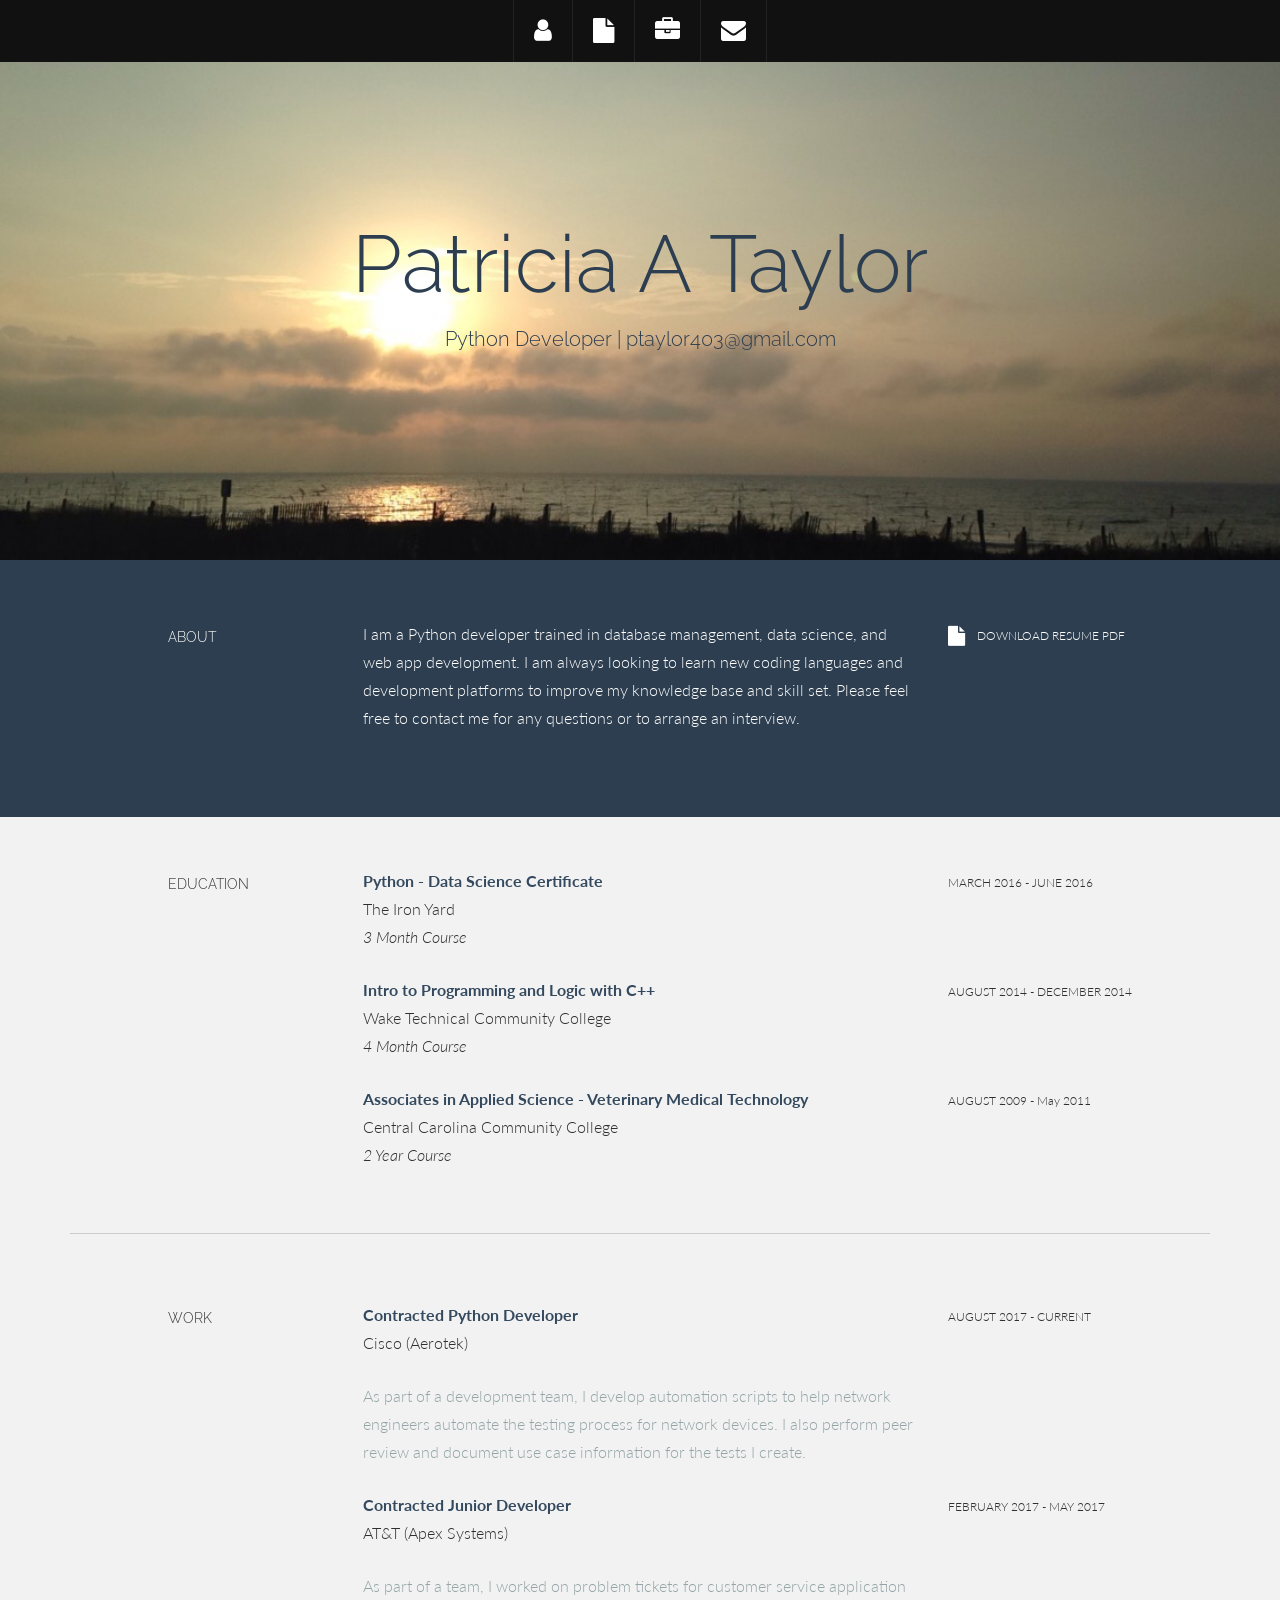
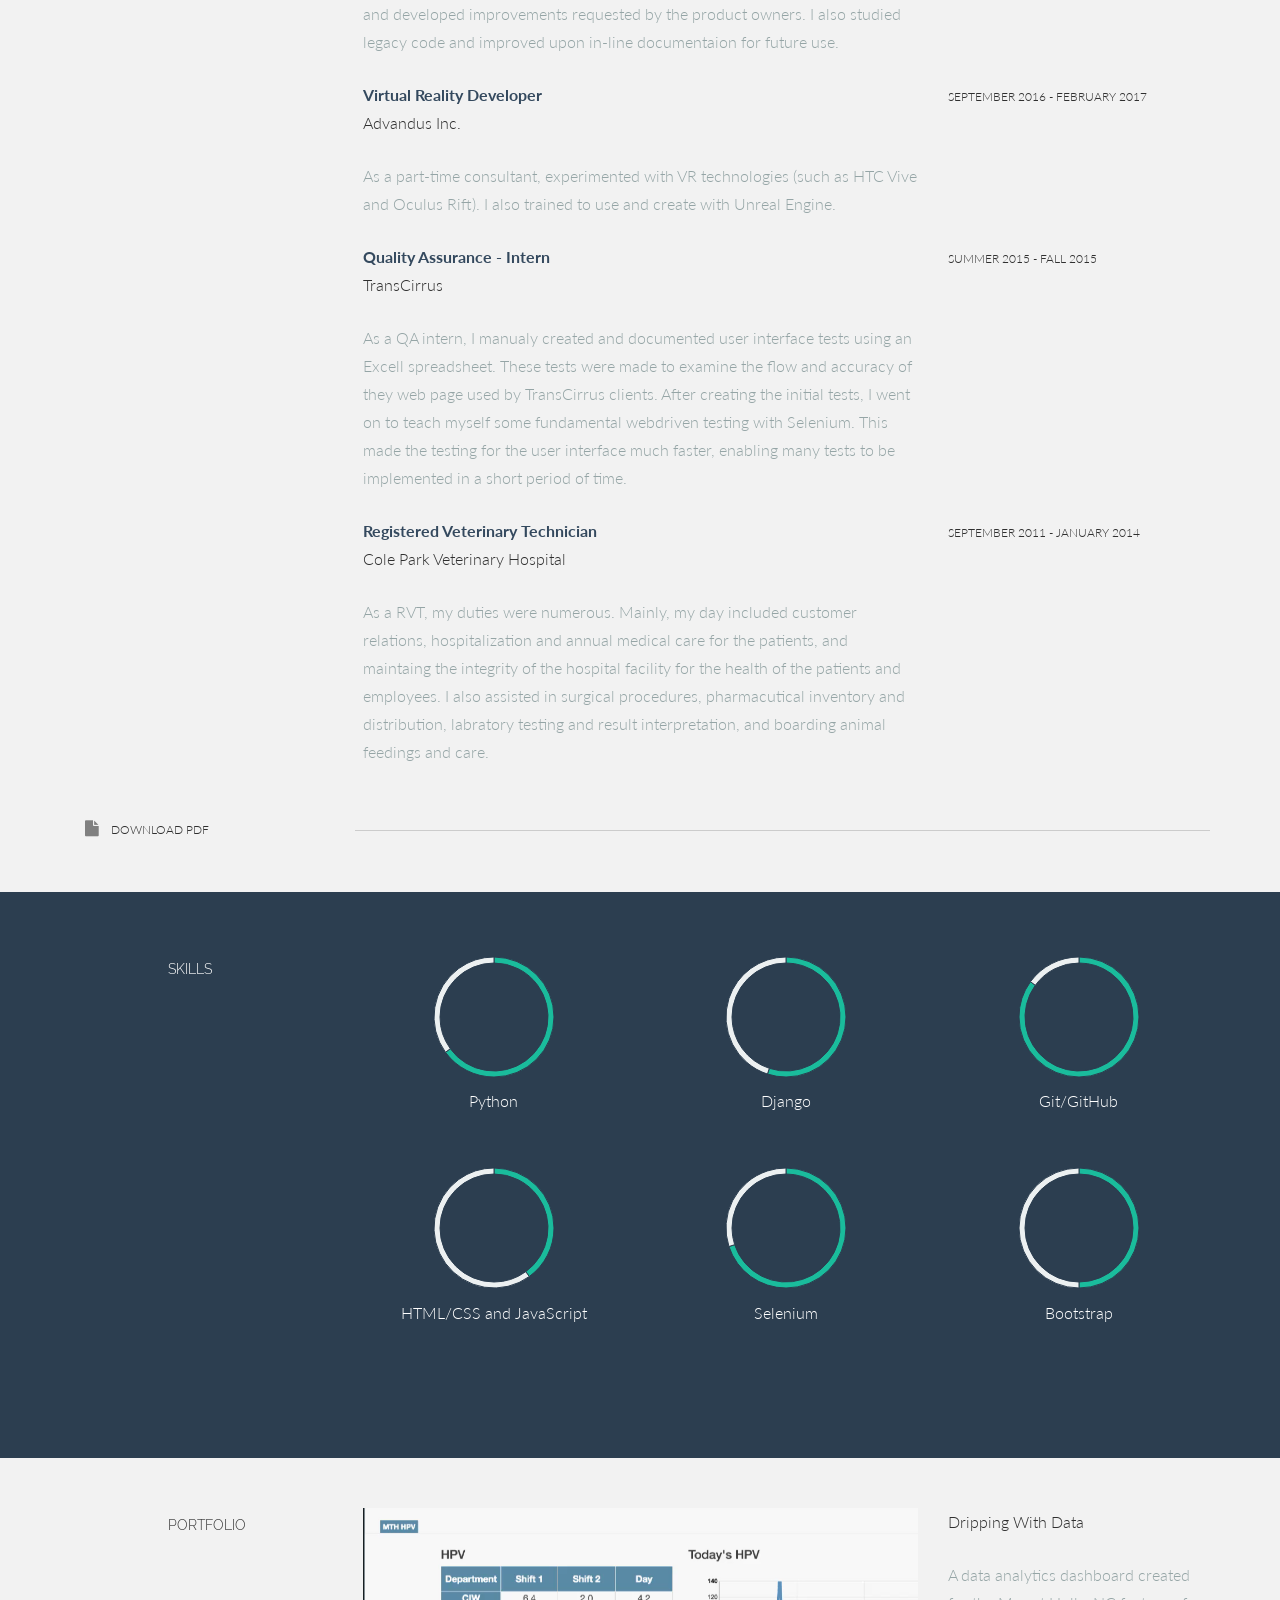
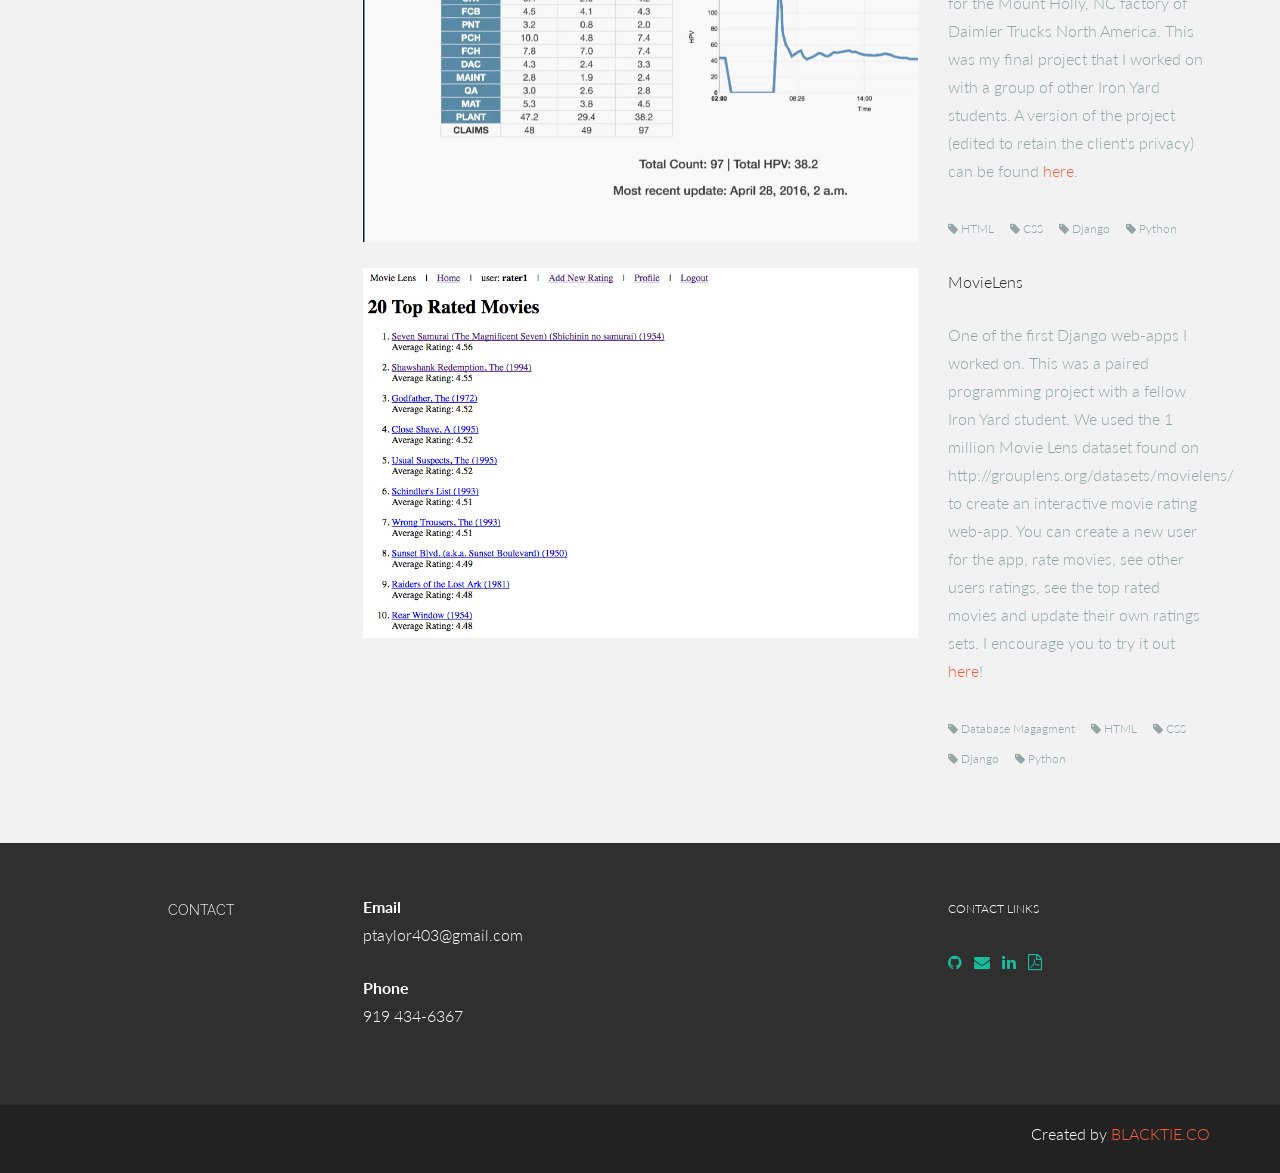
<file: index.html>
<!DOCTYPE html>
<html lang="en">
  <head>
    <meta charset="utf-8">
    <meta name="viewport" content="width=device-width, initial-scale=1.0">
    <meta name="description" content="">
    <meta name="author" content="">
    <!-- <link rel="shortcut icon" href="assets/ico/favicon.png"> -->

    <title>Patricia A Taylor</title>

    <!-- Bootstrap core CSS -->
    <link href="assets/css/bootstrap.css" rel="stylesheet">

    <!-- Custom styles for this template -->
    <link href="assets/css/main.css" rel="stylesheet">

	  <link rel="stylesheet" href="assets/css/font-awesome.min.css">
    <link rel="stylesheet" href="https://maxcdn.bootstrapcdn.com/font-awesome/4.6.1/css/font-awesome.min.css">
    <link href='http://fonts.googleapis.com/css?family=Lato:300,400,700,300italic,400italic' rel='stylesheet' type='text/css'>
    <link href='http://fonts.googleapis.com/css?family=Raleway:400,300,700' rel='stylesheet' type='text/css'>

    <script src="assets/js/jquery.min.js"></script>
    <script type="text/javascript" src="assets/js/smoothscroll.js"></script>
    <script src="assets/js/Chart.js"></script>

    <!-- HTML5 shim and Respond.js IE8 support of HTML5 elements and media queries -->
    <!--[if lt IE 9]>
      <script src="assets/js/html5shiv.js"></script>
      <script src="assets/js/respond.min.js"></script>
    <![endif]-->
  </head>

  <body data-spy="scroll" data-offset="0" data-target="#nav">

	<div id="section-topbar">
		<div id="topbar-inner">
			<div class="container">
				<div class="row">
					<div class="dropdown">
						<ul id="nav" class="nav">
							<li class="menu-item"><a class="smoothScroll" href="#about" title="About"><i class="icon-user"></i></a></li>
							<li class="menu-item"><a class="smoothScroll" href="#resume" title="Resume"><i class="icon-file"></i></a></li>
							<li class="menu-item"><a class="smoothScroll" href="#work" title="Works"><i class="icon-briefcase"></i></a></li>
							<li class="menu-item"><a class="smoothScroll" href="#contact" title="Contact"><i class="icon-envelope"></i></a></li>
						</ul><!--/ uL#nav -->
					</div><!-- /.dropdown -->

					<div class="clear"></div>
				</div><!--/.row -->
			</div><!--/.container -->

			<div class="clear"></div>
		</div><!--/ #topbar-inner -->
	</div><!--/ #section-topbar -->

	<div id="headerwrap">
		<div class="container">
			<div class="row centered">
				<div class="col-lg-12">
					<h1>Patricia A Taylor</h1>
					<h3>Python Developer | ptaylor403@gmail.com</h3>
				</div><!--/.col-lg-12 -->
			</div><!--/.row -->
		</div><!--/.container -->
	</div><!--/.#headerwrap -->


	<section id="about" name="about"></section>
	<div id="intro">
		<div class="container">
			<div class="row">

				<div class="col-lg-2 col-lg-offset-1">
					<h5>ABOUT</h5>
				</div>
				<div class="col-lg-6">
					<p>I am a Python developer trained in database management, data science, and web app development. I am always looking to learn new coding languages and development platforms to improve my knowledge base and skill set. Please feel free to contact me for any questions or to arrange an interview.</p>
				</div>
				<div class="col-lg-3">
					<p><a href="Resume.pdf"><i class="icon-file"></i></a> <sm>DOWNLOAD RESUME PDF</sm></p>
				</div>

			</div><!--/.row -->
		</div><!--/.container -->
	</div><!--/ #intro -->


	<section id="resume" name="resume"></section>
	<!--EDUCATION DESCRIPTION -->
	<div class="container desc">
		<div class="row">

				<div class="col-lg-2 col-lg-offset-1">
					<h5>EDUCATION</h5>
				</div>
				<div class="col-lg-6">
					<p><t>Python - Data Science Certificate</t><br/>
						The Iron Yard <br/>
						<i>3 Month Course</i>
					</p>
				</div>
				<div class="col-lg-3">
					<p><sm>MARCH 2016 - JUNE 2016</sm></p>
				</div>

        <div class="col-lg-6 col-lg-offset-3">
          <p><t>Intro to Programming and Logic with C++</t><br/>
            Wake Technical Community College <br/>
            <i>4 Month Course</i>
          </p>
        </div>
        <div class="col-lg-3">
          <p><sm>AUGUST 2014 - DECEMBER 2014</sm></p>
        </div>

				<div class="col-lg-6 col-lg-offset-3">
					<p><t>Associates in Applied Science - Veterinary Medical Technology</t><br/>
						Central Carolina Community College <br/>
						<i>2 Year Course</i>
					</p>
				</div>
				<div class="col-lg-3">
					<p><sm>AUGUST 2009 - May 2011</sm></p>
				</div>

		</div><!--/.row -->
		<br>
		<hr>
	</div><!--/.container -->


	<!--WORK DESCRIPTION -->
	<div class="container desc">
		<div class="row">

				<div class="col-lg-2 col-lg-offset-1">
					<h5>WORK</h5>
				</div>

        <div class="col-lg-6">
        <p><t>Contracted Python Developer</t><br/>
            Cisco (Aerotek) <br/>
          </p>
          <p><more>As part of a development team, I develop automation scripts to help network engineers automate the testing process for network devices. I also perform peer review and document use case information for the tests I create.</more></p>
        </div>
        <div class="col-lg-3">
          <p><sm>AUGUST 2017 - CURRENT</sm></p>
        </div>

        <div class="col-lg-6 col-lg-offset-3">
        <p><t>Contracted Junior Developer</t><br/>
            AT&amp;T (Apex Systems) <br/>
          </p>
          <p><more>As part of a team, I worked on problem tickets for customer service application and developed improvements requested by the product owners. I also studied legacy code and improved upon in-line documentaion for future use.</more></p>
        </div>
        <div class="col-lg-3">
          <p><sm>FEBRUARY 2017 - MAY 2017</sm></p>
        </div>

        <div class="col-lg-6 col-lg-offset-3">
          <p><t>Virtual Reality Developer</t><br/>
            Advandus Inc. <br/>
          </p>
          <p><more>As a part-time consultant, experimented with VR technologies (such as HTC Vive and Oculus Rift). I also trained to use and create with Unreal Engine.</more></p>
        </div>
        <div class="col-lg-3">
          <p><sm>SEPTEMBER 2016 - FEBRUARY 2017</sm></p>
        </div>

        <div class="col-lg-6 col-lg-offset-3">
					<p><t>Quality Assurance - Intern</t><br/>
						TransCirrus <br/>
					</p>
					<p><more>As a QA intern, I manualy created and documented user interface tests using an Excell spreadsheet. These tests were made to examine the flow and accuracy of they web page used by TransCirrus clients. After creating the initial tests, I went on to teach myself some fundamental webdriven testing with Selenium. This made the testing for the user interface much faster, enabling many tests to be implemented in a short period of time.</more></p>
				</div>
				<div class="col-lg-3">
					<p><sm>SUMMER 2015 - FALL 2015</sm></p>
				</div>

				<div class="col-lg-6 col-lg-offset-3">
					<p><t>Registered Veterinary Technician</t><br/>
						Cole Park Veterinary Hospital <br/>
					</p>
					<p><more>As a RVT, my duties were numerous. Mainly, my day included customer relations, hospitalization and annual medical care for the patients, and maintaing the integrity of the hospital facility for the health of the patients and employees. I also assisted in surgical procedures, pharmacutical inventory and distribution, labratory testing and result interpretation, and boarding animal feedings and care.</more></p>
				</div>
				<div class="col-lg-3">
					<p><sm>SEPTEMBER 2011 - JANUARY 2014</sm></p>
				</div>

		</div><!--/.row -->
		<br>
    <div class="col-lg-3">
      <p><a href="Resume.pdf"><i id=pdf class="icon-file"></i></a> <sm> DOWNLOAD PDF</sm></p>
    </div>
		<hr>

	</div><!--/.container -->


	<!--AWARDS DESCRIPTION -->
	<!-- <div class="container desc">
		<div class="row">
				<div class="col-lg-2 col-lg-offset-1">
					<h5>AWARDS</h5>
				</div>
				<div class="col-lg-6">
					<p><t>Best Web Design</t><br/>
						Black Tie Site <br/>
					</p>
				</div>
				<div class="col-lg-3">
					<p><sm>NOVEMBER 2013</sm></p>
				</div>

				<div class="col-lg-6 col-lg-offset-3">
					<p><t>Designer of the Year</t><br/>
						Awwwards Site
					</p>
					<p><more>Lorem Ipsum is simply dummy text of the printing and typesetting industry. Lorem Ipsum has been the industry's standard dummy text ever since the 1500s, when an unknown printer took a galley of type and scrambled it to make a type specimen book.</more></p>
				</div>
				<div class="col-lg-3">
					<p><sm>2013</sm></p>
				</div> -->

		</div><!--/.row -->
		<br>
	</div><!--/.container -->


	<!--SKILLS DESCRIPTION -->
	<div id="skillswrap">
		<div class="container">
			<div class="row">
					<div class="col-lg-2 col-lg-offset-1">
						<h5>SKILLS</h5>
					</div>
					<div class="col-lg-3 centered">
						<canvas id="javascript" height="130" width="130"></canvas>
						<p>Python</p>
						<br>
						<script>
							var doughnutData = [
									{
										value: 65,
										color:"#1abc9c"
									},
									{
										value : 35,
										color : "#ecf0f1"
									}
								];
								var myDoughnut = new Chart(document.getElementById("javascript").getContext("2d")).Doughnut(doughnutData);
						</script>
					</div>
					<div class="col-lg-3 centered">
						<canvas id="bootstrap" height="130" width="130"></canvas>
						<p>Django</p>
						<br>
						<script>
							var doughnutData = [
									{
										value: 55,
										color:"#1abc9c"
									},
									{
										value : 45,
										color : "#ecf0f1"
									}
								];
								var myDoughnut = new Chart(document.getElementById("bootstrap").getContext("2d")).Doughnut(doughnutData);
						</script>
					</div>
					<div class="col-lg-3 centered">
						<canvas id="wordpress" height="130" width="130"></canvas>
						<p>Git/GitHub</p>
						<br>
						<script>
							var doughnutData = [
									{
										value: 85,
										color:"#1abc9c"
									},
									{
										value : 15,
										color : "#ecf0f1"
									}
								];
								var myDoughnut = new Chart(document.getElementById("wordpress").getContext("2d")).Doughnut(doughnutData);
						</script>
					</div>

					<div class="col-lg-3 col-lg-offset-3 centered">
						<canvas id="html" height="130" width="130"></canvas>
						<p>HTML/CSS and JavaScript</p>
						<br>
						<script>
							var doughnutData = [
									{
										value: 40,
										color:"#1abc9c"
									},
									{
										value : 60,
										color : "#ecf0f1"
									}
								];
								var myDoughnut = new Chart(document.getElementById("html").getContext("2d")).Doughnut(doughnutData);
						</script>
					</div>
					<div class="col-lg-3 centered">
						<canvas id="photoshop" height="130" width="130"></canvas>
						<p>Selenium</p>
						<br>
						<script>
							var doughnutData = [
									{
										value: 70,
										color:"#1abc9c"
									},
									{
										value : 30,
										color : "#ecf0f1"
									}
								];
								var myDoughnut = new Chart(document.getElementById("photoshop").getContext("2d")).Doughnut(doughnutData);
						</script>
					</div>
					<div class="col-lg-3 centered">
						<canvas id="illustrator" height="130" width="130"></canvas>
						<p>Bootstrap</p>
						<br>
						<script>
							var doughnutData = [
									{
										value: 50,
										color:"#1abc9c"
									},
									{
										value : 50,
										color : "#ecf0f1"
									}
								];
								var myDoughnut = new Chart(document.getElementById("illustrator").getContext("2d")).Doughnut(doughnutData);
						</script>
					</div>

			</div><!--/.row -->
			<br>
		</div><!--/.container -->
	</div><!--/ #skillswrap -->



	<section id="work" name="work"></section>
	<!--PORTFOLIO DESCRIPTION -->
	<div class="container desc">
		<div class="row">
				<div class="col-lg-2 col-lg-offset-1">
					<h5>PORTFOLIO</h5>
				</div>
				<div class="col-lg-6">
					<p><img class="img-responsive" src="assets/img/Dashboard.png" alt=""></p>
				</div>
				<div class="col-lg-3">
					<p>Dripping With Data</p>
				<p><more>A data analytics dashboard created for the Mount Holly, NC factory of Daimler Trucks North America. This was my final project that I worked on with a group of other Iron Yard students. A version of the project (edited to retain the client's privacy) can be found <a href="https://github.com/ptaylor403/dripping_with_data">here</a>.<br/><br/>
					<sm><i class="icon-tag"></i> HTML</sm> &nbsp;&nbsp;
          <sm><i class="icon-tag"></i> CSS</sm> &nbsp;&nbsp;
          <sm><i class="icon-tag"></i> Django</sm> &nbsp;&nbsp;
          <sm><i class="icon-tag"></i> Python</sm></more>
				</p>
				</div>

				<div class="col-lg-6 col-lg-offset-3">
					<p><img class="img-responsive" src="assets/img/MovieLens.png" alt=""></p>
				</div>
				<div class="col-lg-3">
						<p>MovieLens</p>
					<p><more>One of the first Django web-apps I worked on. This was a paired programming project with a fellow Iron Yard student. We used the 1 million Movie Lens dataset found on http://grouplens.org/datasets/movielens/ to create an interactive movie rating web-app. You can create a new user for the app, rate movies, see other users ratings, see the top rated movies and update their own ratings sets. I encourage you to try it out <a href="https://github.com/ptaylor403/django-movies-1">here</a>!<br/><br/>
            <sm><i class="icon-tag"></i> Database Magagment</sm> &nbsp;&nbsp;
            <sm><i class="icon-tag"></i> HTML</sm> &nbsp;&nbsp;
            <sm><i class="icon-tag"></i> CSS</sm> &nbsp;&nbsp;
            <sm><i class="icon-tag"></i> Django</sm> &nbsp;&nbsp;
            <sm><i class="icon-tag"></i> Python</sm></more>

					</p>
				</div>

				<!-- <div class="col-lg-6 col-lg-offset-3">
					<p><img class="img-responsive" src="assets/img/port03.jpg" alt=""></p>
				</div>
				<div class="col-lg-3">
						<p>WE GROW</p>
					<p><more>Lorem Ipsum is simply dummy text of the printing and typesetting industry. Lorem Ipsum has been the industry's standard dummy text ever since the 1500s, when an unknown printer took a galley of type and scrambled it to make a type specimen book.<br/><br/>
						<sm><i class="icon-tag"></i> web design</sm></more>
					</p>
				</div> -->

		</div><!--/.row -->
		<br>
		<br>
	</div><!--/.container -->



	<section id="contact" name="contact"></section>
	<!--FOOTER DESCRIPTION -->
	<div id="footwrap">
		<div class="container">
			<div class="row">

				<div class="col-lg-2 col-lg-offset-1">
					<h5>CONTACT</h5>
				</div>
				<div class="col-lg-6">
					<p><t>Email</t><br/>
						ptaylor403@gmail.com <br/>
					</p>
					<!-- <p><t>Adress</t><br/>
						Some Ave. 987 <br/>
						Postal 23892 <br/>
						London, England. <br/>
					</p> -->
					<p><t>Phone</t><br/>
						919 434-6367 <br/>
					</p>
				</div>
				<div class="col-lg-3">
					<p><sm>CONTACT LINKS</sm></p>
					<p>
            <a href="https://github.com/ptaylor403"><i class="fa fa-github" aria-hidden="true"></i></a>
						<a href=""><i class="fa fa-envelope" aria-hidden="true"></i></a>
						<a href="https://www.linkedin.com/in/ptaylor1989"><i class="icon-linkedin"></i></a>
            <a href="Resume.pdf"><i class="fa fa-file-pdf-o" aria-hidden="true"></i></a>

					</p>
				</div>
			</div><!--/.row -->
		</div><!--/.container -->
	</div><!--/ #footer -->

	<div id="c">
		<div class="container">
			<p>Created by <a href="http://www.blacktie.co">BLACKTIE.CO</a></p>

		</div>
	</div>


    <!-- Bootstrap core JavaScript
    ================================================== -->
    <!-- Placed at the end of the document so the pages load faster -->
    <script src="assets/js/bootstrap.js"></script>
  </body>
</html>
</file>
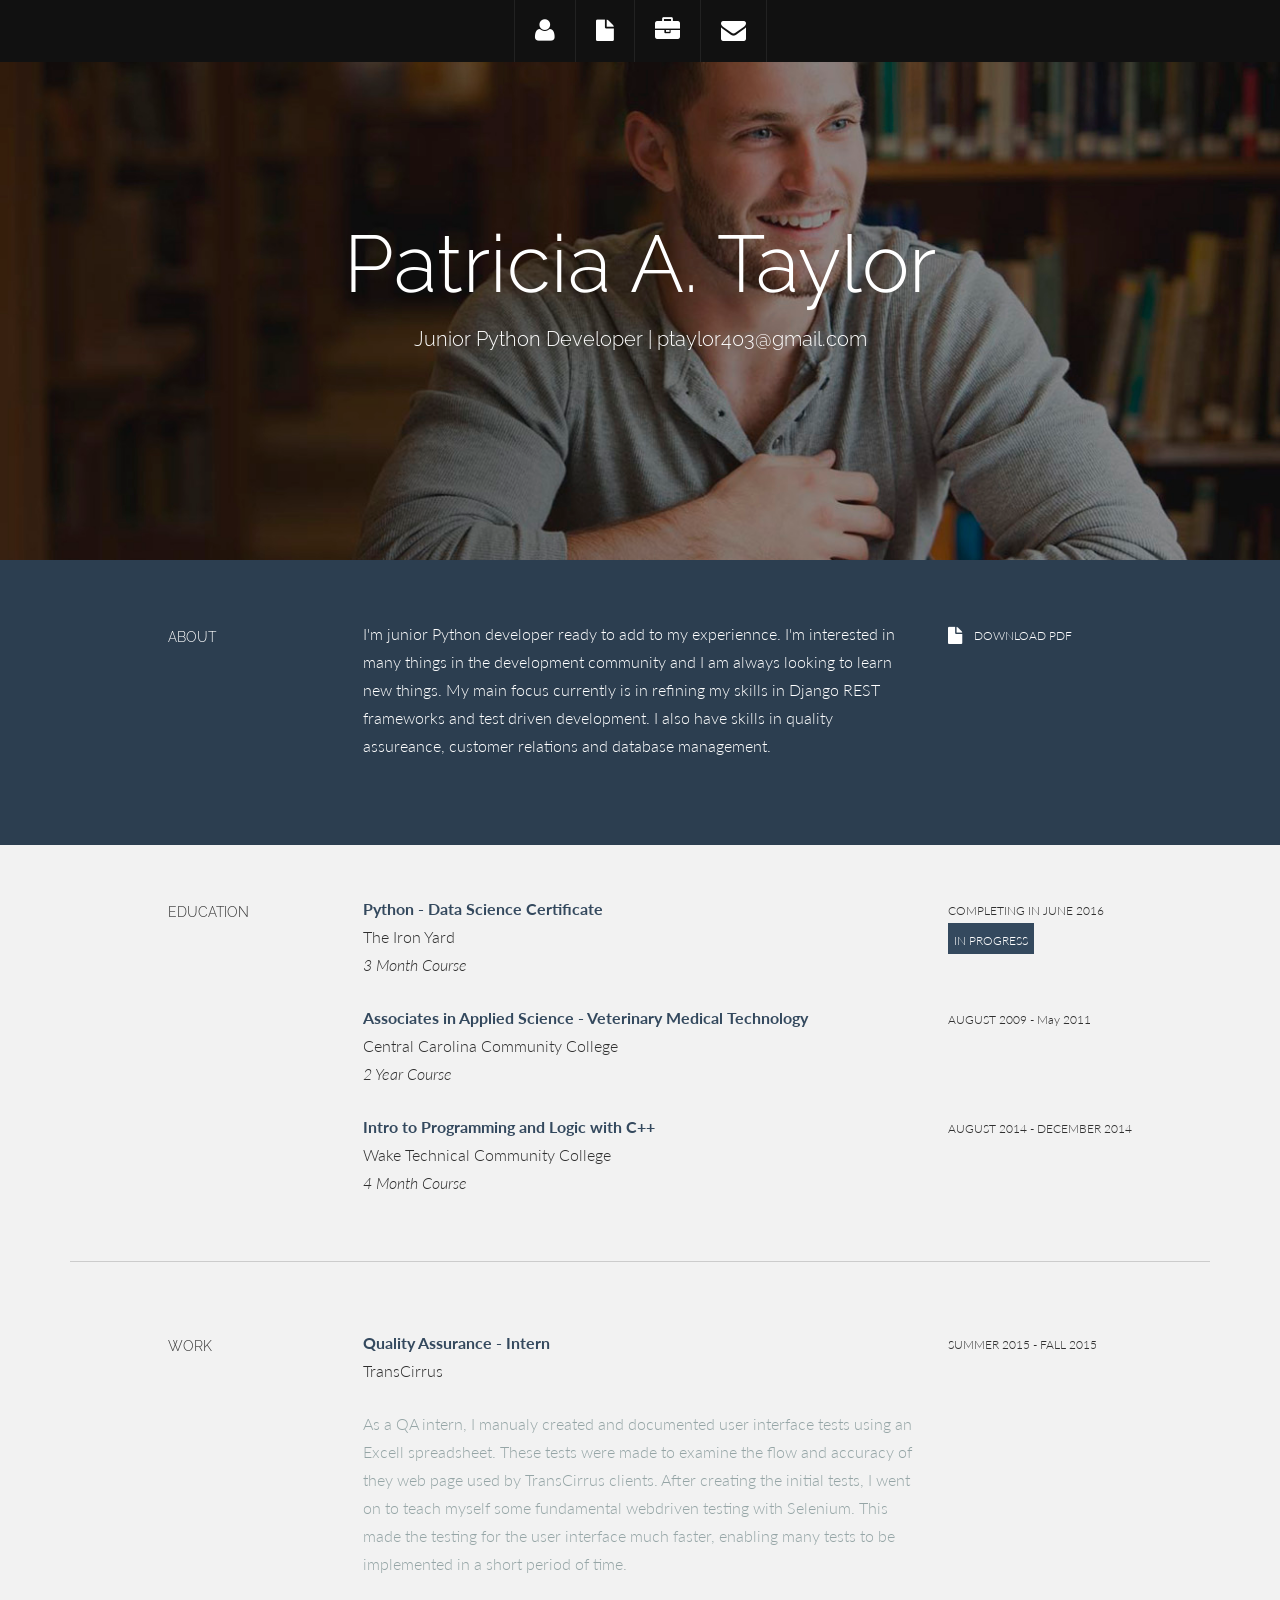
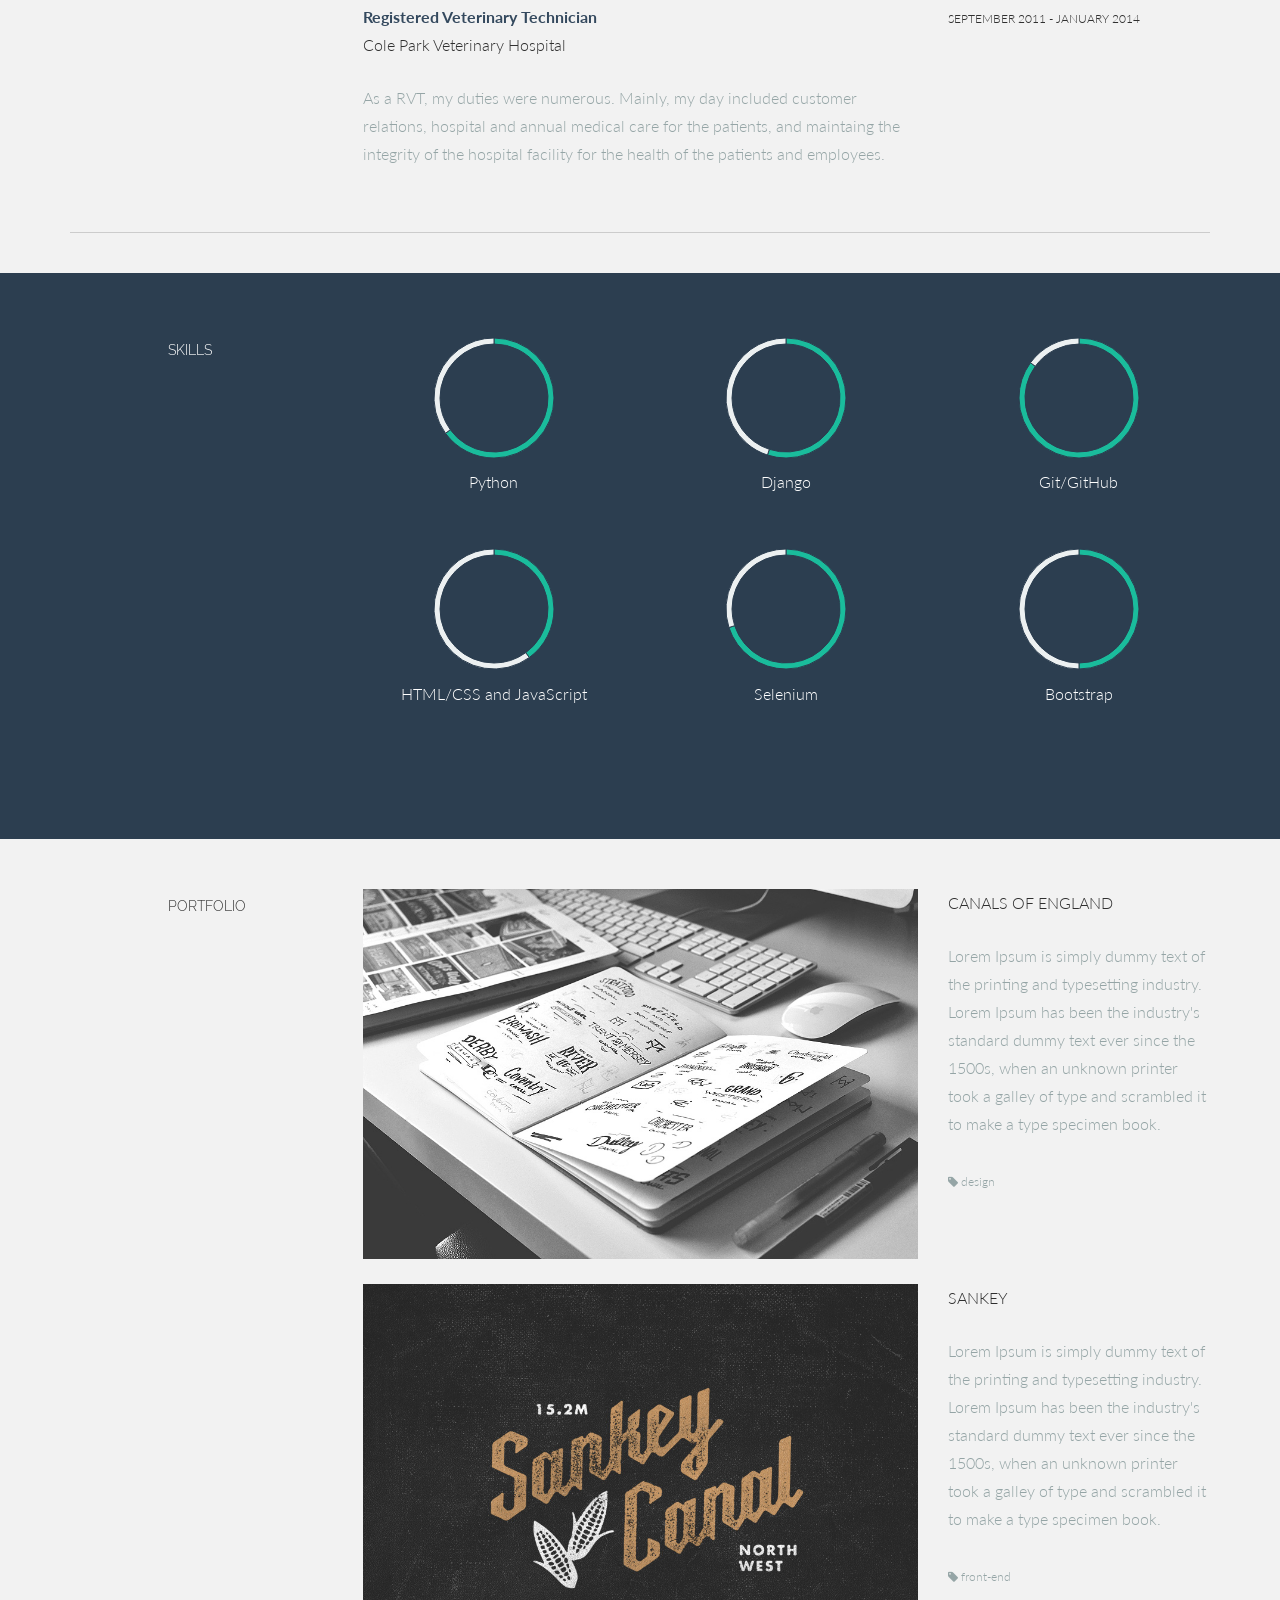
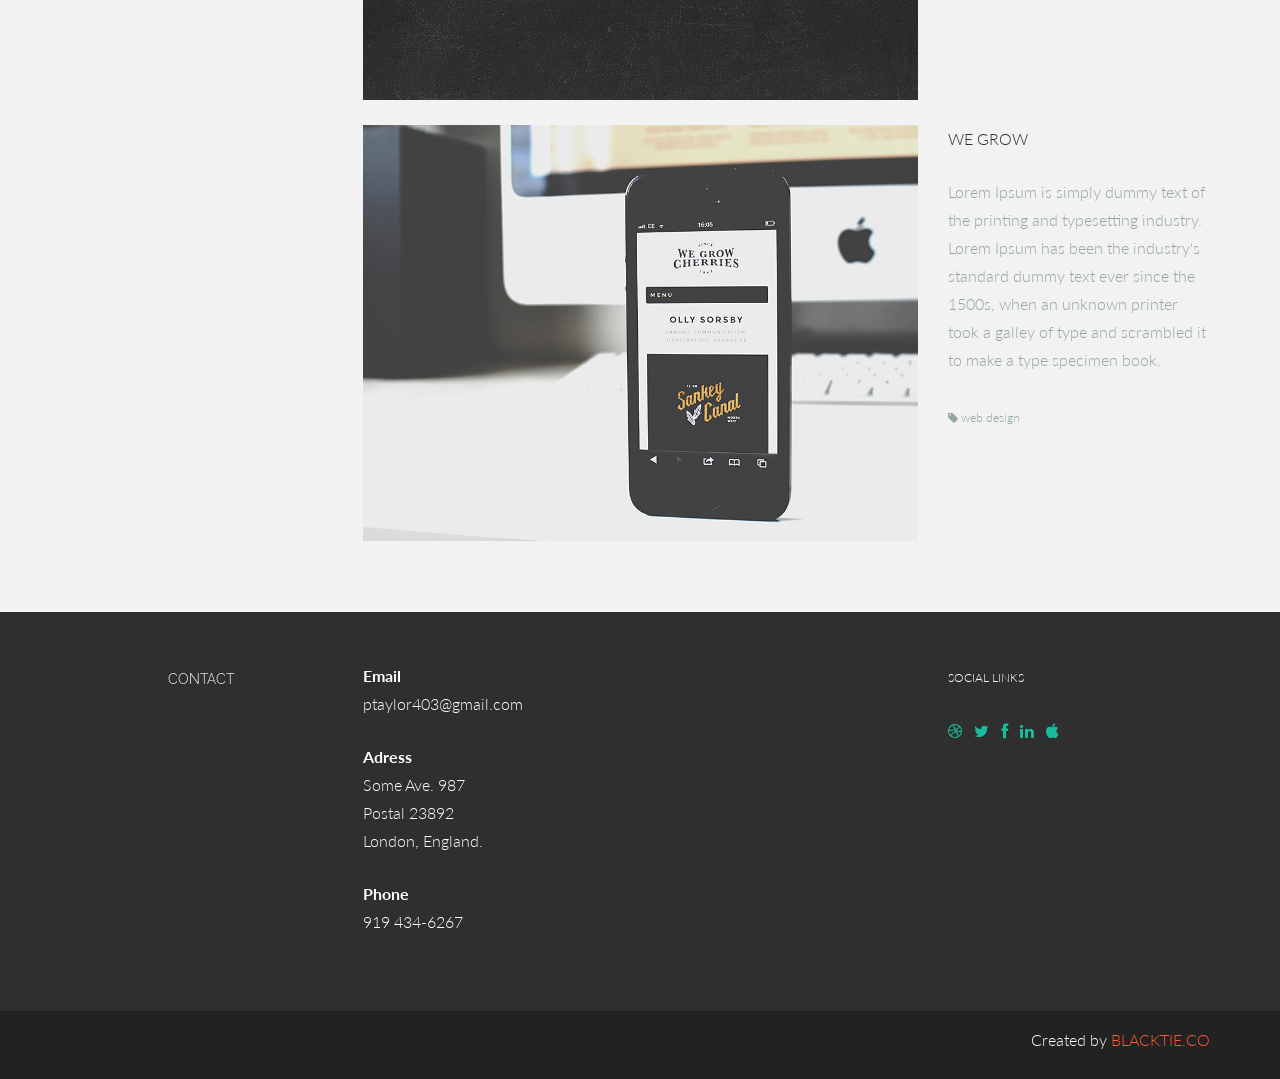
<file: kelvin/Theme/index.html>
<!DOCTYPE html>
<html lang="en">
  <head>
    <meta charset="utf-8">
    <meta name="viewport" content="width=device-width, initial-scale=1.0">
    <meta name="description" content="">
    <meta name="author" content="">
    <link rel="shortcut icon" href="assets/ico/favicon.png">

    <title>Patricia A Taylor</title>

    <!-- Bootstrap core CSS -->
    <link href="assets/css/bootstrap.css" rel="stylesheet">

    <!-- Custom styles for this template -->
    <link href="assets/css/main.css" rel="stylesheet">

	<link rel="stylesheet" href="assets/css/font-awesome.min.css">

    <link href='http://fonts.googleapis.com/css?family=Lato:300,400,700,300italic,400italic' rel='stylesheet' type='text/css'>
    <link href='http://fonts.googleapis.com/css?family=Raleway:400,300,700' rel='stylesheet' type='text/css'>

    <script src="assets/js/jquery.min.js"></script>
    <script type="text/javascript" src="assets/js/smoothscroll.js"></script>
    <script src="assets/js/Chart.js"></script>

    <!-- HTML5 shim and Respond.js IE8 support of HTML5 elements and media queries -->
    <!--[if lt IE 9]>
      <script src="assets/js/html5shiv.js"></script>
      <script src="assets/js/respond.min.js"></script>
    <![endif]-->
  </head>

  <body data-spy="scroll" data-offset="0" data-target="#nav">

	<div id="section-topbar">
		<div id="topbar-inner">
			<div class="container">
				<div class="row">
					<div class="dropdown">
						<ul id="nav" class="nav">
							<li class="menu-item"><a class="smoothScroll" href="#about" title="About"><i class="icon-user"></i></a></li>
							<li class="menu-item"><a class="smoothScroll" href="#resume" title="Resume"><i class="icon-file"></i></a></li>
							<li class="menu-item"><a class="smoothScroll" href="#work" title="Works"><i class="icon-briefcase"></i></a></li>
							<li class="menu-item"><a class="smoothScroll" href="#contact" title="Contact"><i class="icon-envelope"></i></a></li>
						</ul><!--/ uL#nav -->
					</div><!-- /.dropdown -->

					<div class="clear"></div>
				</div><!--/.row -->
			</div><!--/.container -->

			<div class="clear"></div>
		</div><!--/ #topbar-inner -->
	</div><!--/ #section-topbar -->

	<div id="headerwrap">
		<div class="container">
			<div class="row centered">
				<div class="col-lg-12">
					<h1>Patricia A. Taylor</h1>
					<h3>Junior Python Developer | ptaylor403@gmail.com</h3>
				</div><!--/.col-lg-12 -->
			</div><!--/.row -->
		</div><!--/.container -->
	</div><!--/.#headerwrap -->


	<section id="about" name="about"></section>
	<div id="intro">
		<div class="container">
			<div class="row">

				<div class="col-lg-2 col-lg-offset-1">
					<h5>ABOUT</h5>
				</div>
				<div class="col-lg-6">
					<p>I'm junior Python developer ready to add to my experiennce. I'm interested in many things in the development community and I am always looking to learn new things. My main focus currently is in refining my skills in Django REST frameworks and test driven development. I also have skills in quality assureance, customer relations and database management.</p>
				</div>
				<div class="col-lg-3">
					<p><a href="#"><i class="icon-file"></i></a> <sm>DOWNLOAD PDF</sm></p>
				</div>

			</div><!--/.row -->
		</div><!--/.container -->
	</div><!--/ #intro -->


	<section id="resume" name="resume"></section>
	<!--EDUCATION DESCRIPTION -->
	<div class="container desc">
		<div class="row">

				<div class="col-lg-2 col-lg-offset-1">
					<h5>EDUCATION</h5>
				</div>
				<div class="col-lg-6">
					<p><t>Python - Data Science Certificate</t><br/>
						The Iron Yard <br/>
						<i>3 Month Course</i>
					</p>
				</div>
				<div class="col-lg-3">
					<p><sm>COMPLETING IN JUNE 2016</sm><br/>
					<imp><sm>IN PROGRESS</sm></imp>
					</p>
				</div>

				<div class="col-lg-6 col-lg-offset-3">
					<p><t>Associates in Applied Science - Veterinary Medical Technology</t><br/>
						Central Carolina Community College <br/>
						<i>2 Year Course</i>
					</p>
				</div>
				<div class="col-lg-3">
					<p><sm>AUGUST 2009 - May 2011</sm></p>
				</div>

        <div class="col-lg-6 col-lg-offset-3">
					<p><t>Intro to Programming and Logic with C++</t><br/>
						Wake Technical Community College <br/>
						<i>4 Month Course</i>
					</p>
				</div>
				<div class="col-lg-3">
					<p><sm>AUGUST 2014 - DECEMBER 2014</sm></p>
				</div>
		</div><!--/.row -->
		<br>
		<hr>
	</div><!--/.container -->


	<!--WORK DESCRIPTION -->
	<div class="container desc">
		<div class="row">

				<div class="col-lg-2 col-lg-offset-1">
					<h5>WORK</h5>
				</div>
				<div class="col-lg-6">
					<p><t>Quality Assurance - Intern</t><br/>
						TransCirrus <br/>
					</p>
					<p><more>As a QA intern, I manualy created and documented user interface tests using an Excell spreadsheet. These tests were made to examine the flow and accuracy of they web page used by TransCirrus clients. After creating the initial tests, I went on to teach myself some fundamental webdriven testing with Selenium. This made the testing for the user interface much faster, enabling many tests to be implemented in a short period of time.</more></p>
				</div>
				<div class="col-lg-3">
					<p><sm>SUMMER 2015 - FALL 2015</sm></p>
				</div>

				<div class="col-lg-6 col-lg-offset-3">
					<p><t>Registered Veterinary Technician</t><br/>
						Cole Park Veterinary Hospital <br/>
					</p>
					<p><more>As a RVT, my duties were numerous. Mainly, my day included customer relations, hospital and annual medical care for the patients, and maintaing the integrity of the hospital facility for the health of the patients and employees. </more></p>
				</div>
				<div class="col-lg-3">
					<p><sm>SEPTEMBER 2011 - JANUARY 2014</sm></p>
				</div>
		</div><!--/.row -->
		<br>
		<hr>
	</div><!--/.container -->


	<!--AWARDS DESCRIPTION -->
	<!-- <div class="container desc">
		<div class="row">
				<div class="col-lg-2 col-lg-offset-1">
					<h5>AWARDS</h5>
				</div>
				<div class="col-lg-6">
					<p><t>Best Web Design</t><br/>
						Black Tie Site <br/>
					</p>
				</div>
				<div class="col-lg-3">
					<p><sm>NOVEMBER 2013</sm></p>
				</div>

				<div class="col-lg-6 col-lg-offset-3">
					<p><t>Designer of the Year</t><br/>
						Awwwards Site
					</p>
					<p><more>Lorem Ipsum is simply dummy text of the printing and typesetting industry. Lorem Ipsum has been the industry's standard dummy text ever since the 1500s, when an unknown printer took a galley of type and scrambled it to make a type specimen book.</more></p>
				</div>
				<div class="col-lg-3">
					<p><sm>2013</sm></p>
				</div> -->

		</div><!--/.row -->
		<br>
	</div><!--/.container -->


	<!--SKILLS DESCRIPTION -->
	<div id="skillswrap">
		<div class="container">
			<div class="row">
					<div class="col-lg-2 col-lg-offset-1">
						<h5>SKILLS</h5>
					</div>
					<div class="col-lg-3 centered">
						<canvas id="javascript" height="130" width="130"></canvas>
						<p>Python</p>
						<br>
						<script>
							var doughnutData = [
									{
										value: 65,
										color:"#1abc9c"
									},
									{
										value : 35,
										color : "#ecf0f1"
									}
								];
								var myDoughnut = new Chart(document.getElementById("javascript").getContext("2d")).Doughnut(doughnutData);
						</script>
					</div>
					<div class="col-lg-3 centered">
						<canvas id="bootstrap" height="130" width="130"></canvas>
						<p>Django</p>
						<br>
						<script>
							var doughnutData = [
									{
										value: 55,
										color:"#1abc9c"
									},
									{
										value : 45,
										color : "#ecf0f1"
									}
								];
								var myDoughnut = new Chart(document.getElementById("bootstrap").getContext("2d")).Doughnut(doughnutData);
						</script>
					</div>
					<div class="col-lg-3 centered">
						<canvas id="wordpress" height="130" width="130"></canvas>
						<p>Git/GitHub</p>
						<br>
						<script>
							var doughnutData = [
									{
										value: 85,
										color:"#1abc9c"
									},
									{
										value : 15,
										color : "#ecf0f1"
									}
								];
								var myDoughnut = new Chart(document.getElementById("wordpress").getContext("2d")).Doughnut(doughnutData);
						</script>
					</div>

					<div class="col-lg-3 col-lg-offset-3 centered">
						<canvas id="html" height="130" width="130"></canvas>
						<p>HTML/CSS and JavaScript</p>
						<br>
						<script>
							var doughnutData = [
									{
										value: 40,
										color:"#1abc9c"
									},
									{
										value : 60,
										color : "#ecf0f1"
									}
								];
								var myDoughnut = new Chart(document.getElementById("html").getContext("2d")).Doughnut(doughnutData);
						</script>
					</div>
					<div class="col-lg-3 centered">
						<canvas id="photoshop" height="130" width="130"></canvas>
						<p>Selenium</p>
						<br>
						<script>
							var doughnutData = [
									{
										value: 70,
										color:"#1abc9c"
									},
									{
										value : 30,
										color : "#ecf0f1"
									}
								];
								var myDoughnut = new Chart(document.getElementById("photoshop").getContext("2d")).Doughnut(doughnutData);
						</script>
					</div>
					<div class="col-lg-3 centered">
						<canvas id="illustrator" height="130" width="130"></canvas>
						<p>Bootstrap</p>
						<br>
						<script>
							var doughnutData = [
									{
										value: 50,
										color:"#1abc9c"
									},
									{
										value : 50,
										color : "#ecf0f1"
									}
								];
								var myDoughnut = new Chart(document.getElementById("illustrator").getContext("2d")).Doughnut(doughnutData);
						</script>
					</div>

			</div><!--/.row -->
			<br>
		</div><!--/.container -->
	</div><!--/ #skillswrap -->



	<section id="work" name="work"></section>
	<!--PORTFOLIO DESCRIPTION -->
	<div class="container desc">
		<div class="row">
				<div class="col-lg-2 col-lg-offset-1">
					<h5>PORTFOLIO</h5>
				</div>
				<div class="col-lg-6">
					<p><img class="img-responsive" src="assets/img/port01.jpg" alt=""></p>
				</div>
				<div class="col-lg-3">
					<p>CANALS OF ENGLAND</p>
				<p><more>Lorem Ipsum is simply dummy text of the printing and typesetting industry. Lorem Ipsum has been the industry's standard dummy text ever since the 1500s, when an unknown printer took a galley of type and scrambled it to make a type specimen book.<br/><br/>
					<sm><i class="icon-tag"></i> design</sm></more>
				</p>
				</div>

				<div class="col-lg-6 col-lg-offset-3">
					<p><img class="img-responsive" src="assets/img/port02.jpg" alt=""></p>
				</div>
				<div class="col-lg-3">
						<p>SANKEY</p>
					<p><more>Lorem Ipsum is simply dummy text of the printing and typesetting industry. Lorem Ipsum has been the industry's standard dummy text ever since the 1500s, when an unknown printer took a galley of type and scrambled it to make a type specimen book.<br/><br/>
						<sm><i class="icon-tag"></i> front-end</sm></more>
					</p>
				</div>

				<div class="col-lg-6 col-lg-offset-3">
					<p><img class="img-responsive" src="assets/img/port03.jpg" alt=""></p>
				</div>
				<div class="col-lg-3">
						<p>WE GROW</p>
					<p><more>Lorem Ipsum is simply dummy text of the printing and typesetting industry. Lorem Ipsum has been the industry's standard dummy text ever since the 1500s, when an unknown printer took a galley of type and scrambled it to make a type specimen book.<br/><br/>
						<sm><i class="icon-tag"></i> web design</sm></more>
					</p>
				</div>

		</div><!--/.row -->
		<br>
		<br>
	</div><!--/.container -->



	<section id="contact" name="contact"></section>
	<!--FOOTER DESCRIPTION -->
	<div id="footwrap">
		<div class="container">
			<div class="row">

				<div class="col-lg-2 col-lg-offset-1">
					<h5>CONTACT</h5>
				</div>
				<div class="col-lg-6">
					<p><t>Email</t><br/>
						ptaylor403@gmail.com <br/>
					</p>
					<p><t>Adress</t><br/>
						Some Ave. 987 <br/>
						Postal 23892 <br/>
						London, England. <br/>
					</p>
					<p><t>Phone</t><br/>
						919 434-6267 <br/>
					</p>
				</div>
				<div class="col-lg-3">
					<p><sm>SOCIAL LINKS</sm></p>
					<p>
						<a href="#"><i class="icon-github"></i></a>
						<a href="#"><i class="icon-twitter"></i></a>
						<a href="#"><i class="icon-facebook"></i></a>
						<a href="#"><i class="icon-linkedin"></i></a>
						<a href="#"><i class="icon-apple"></i></a>

					</p>
				</div>
			</div><!--/.row -->
		</div><!--/.container -->
	</div><!--/ #footer -->

	<div id="c">
		<div class="container">
			<p>Created by <a href="http://www.blacktie.co">BLACKTIE.CO</a></p>

		</div>
	</div>


    <!-- Bootstrap core JavaScript
    ================================================== -->
    <!-- Placed at the end of the document so the pages load faster -->
    <script src="assets/js/bootstrap.js"></script>
  </body>
</html>
</file>
<file: assets/css/main.css>
/* Author: Carlos Alvarez
 * URL: http://alvarez.is
 *
 * Project Name: Kelvin - Free Bootstrap 3 Resume Theme
 * Version: 1.0
 * URL: http://blacktie.co
 */

body {
  background-color: #f2f2f2;
    font-family: "Lato";
    font-weight: 300;
    font-size: 16px;
    color: #555;

    -webkit-font-smoothing: antialiased;
    -webkit-overflow-scrolling: touch;
}

/* Titles */
h1, h2, h3, h4, h5, h6 {
    font-family: "Raleway";
    font-weight: 300;
    color: #333;
}


/* Paragraph & Typographic */
p {
    line-height: 28px;
    margin-bottom: 25px;
}

.centered {
    text-align: center;
}

/* Links */
a {
    color: #f85c37;
    word-wrap: break-word;

    -webkit-transition: color 0.1s ease-in, background 0.1s ease-in;
    -moz-transition: color 0.1s ease-in, background 0.1s ease-in;
    -ms-transition: color 0.1s ease-in, background 0.1s ease-in;
    -o-transition: color 0.1s ease-in, background 0.1s ease-in;
    transition: color 0.1s ease-in, background 0.1s ease-in;
}

a:hover,
a:focus {
    color: #7b7b7b;
    text-decoration: none;
    outline: 0;
}

a:before,
a:after {
    -webkit-transition: color 0.1s ease-in, background 0.1s ease-in;
    -moz-transition: color 0.1s ease-in, background 0.1s ease-in;
    -ms-transition: color 0.1s ease-in, background 0.1s ease-in;
    -o-transition: color 0.1s ease-in, background 0.1s ease-in;
    transition: color 0.1s ease-in, background 0.1s ease-in;
}

 hr {
    display: block;
    height: 1px;
    border: 0;
    border-top: 1px solid #ccc;
    margin: 1em 0;
    padding: 0;
}


/*---------------------------------------------------
	3.1 Topbar
---------------------------------------------------*/

#section-topbar {
	position: fixed;
	top: 0;
	left: 0;
	right: 0;
	z-index: 10000;
	overflow: visible;
	font: normal 16px/24px  'Open Sans', "Helvetica Neue", Helvetica, Arial, sans-serif;
}

#section-topbar a {
  color: #fff;
}

#topbar-inner {
	background: #111;
	line-height: 0;
	text-align: center;
}

/*
	Top Bar

	By default, top navigation bar uses "fixed" position
*/
#section-topbar ul#nav {
	display: inline-block;
	position: relative;
	margin: 0;
	padding: 0;

	border-right: 1px solid #222;

	/* For IE, the outcast */
	zoom:1;
	*display: inline;
}

#section-topbar ul#nav > li {
	display: block;
    float: left;
    padding: 0;
}


#section-topbar ul#nav a {
  display: block;
  font: normal 11px/18px "Helvetica Neue", Helvetica, Arial, sans-serif;
  text-decoration: none;
  padding: 18px 20px 18px 20px;
  border-left: 1px solid #222;
}

	#section-topbar ul#nav a:hover {
	  background: #222;
	  text-decoration: none;
	  border-left: 1px solid #111;
	}

	#section-topbar ul#nav .active a {
		background: #44bbaa;
		border-left: 1px solid #111;
	}

		#section-topbar ul#nav .active a:hover {
			background: #44bbaa;
		}
#section-topbar i {
	font-size: 25px;
}
/*---------------------------------------------------
	SECTION WRAPS
---------------------------------------------------*/

/* Header Wrap */
#headerwrap {
	background: url(../img/IMG_1538.jpg) no-repeat center top;
	margin-top: 60px;
	padding-top:140px;
	text-align:center;
	background-attachment: relative;
	background-position: center center;
	min-height: 500px;
	width: 100%;

    -webkit-background-size: 100%;
    -moz-background-size: 100%;
    -o-background-size: 100%;
    background-size: 100%;

    -webkit-background-size: cover;
    -moz-background-size: cover;
    -o-background-size: cover;
    background-size: cover;
}

#headerwrap h1 {
	font-size: 80px;
	color: #2c3e50;
}

#headerwrap h3 {
	font-size: 20px;
	color: #2c3e50;
}

/* Intnro Wrap */

#intro {
	background: #2c3e50;
	padding-top: 60px;
	padding-bottom: 60px;
	color: white;
}

#intro h5, p {
	color: white;
}

#intro i {
	color: white;
	font-size: 20px;
	padding-right: 8px;
	vertical-align: middle;
}


#skillswrap {
	background: #2c3e50;
	padding-top: 60px;
	padding-bottom: 60px;
	color: white;
}

#skillswrap h5, p {
	color: white;
}

#footwrap {
	background: #2f2f2f;
	padding-top: 50px;
	padding-bottom: 50px;
}

#footwrap p {
	color: white;
}

#footwrap h5 {
	color: white;
}


#footwrap t {
	font-weight: 700;
}

#footwrap i {
	padding-right: 8px;
	color: #1abc9c;
}

/* Copyright Wrap */

#c {
	background: #222222;
	padding-top: 15px;
	text-align: right;
}

#c p {
	color: white
}



/* Global Values */

.desc {
	padding-top: 50px;
}

.desc p {
	color: #2f2f2f;
}

.desc t {
	color: #34495e;
	font-weight: 700;
}

.desc imp {
	padding: 6px;
	color: white;
	background: #34495e;
}

.desc more {
	color: #95a5a6;
}


sm {
	font-size: 12px;
}

#pdf{
  color: grey;
  padding-right: 8px;
}
</file>
<file: kelvin/Theme/assets/css/main.css>
/* Author: Carlos Alvarez
 * URL: http://alvarez.is
 *
 * Project Name: Kelvin - Free Bootstrap 3 Resume Theme
 * Version: 1.0
 * URL: http://blacktie.co
 */

body {
  background-color: #f2f2f2;
    font-family: "Lato";
    font-weight: 300;
    font-size: 16px;
    color: #555;

    -webkit-font-smoothing: antialiased;
    -webkit-overflow-scrolling: touch;
}

/* Titles */
h1, h2, h3, h4, h5, h6 {
    font-family: "Raleway";
    font-weight: 300;
    color: #333;
}


/* Paragraph & Typographic */
p {
    line-height: 28px;
    margin-bottom: 25px;
}

.centered {
    text-align: center;
}

/* Links */
a {
    color: #f85c37;
    word-wrap: break-word;

    -webkit-transition: color 0.1s ease-in, background 0.1s ease-in;
    -moz-transition: color 0.1s ease-in, background 0.1s ease-in;
    -ms-transition: color 0.1s ease-in, background 0.1s ease-in;
    -o-transition: color 0.1s ease-in, background 0.1s ease-in;
    transition: color 0.1s ease-in, background 0.1s ease-in;
}

a:hover,
a:focus {
    color: #7b7b7b;
    text-decoration: none;
    outline: 0;
}

a:before,
a:after {
    -webkit-transition: color 0.1s ease-in, background 0.1s ease-in;
    -moz-transition: color 0.1s ease-in, background 0.1s ease-in;
    -ms-transition: color 0.1s ease-in, background 0.1s ease-in;
    -o-transition: color 0.1s ease-in, background 0.1s ease-in;
    transition: color 0.1s ease-in, background 0.1s ease-in;
}

 hr {
    display: block;
    height: 1px;
    border: 0;
    border-top: 1px solid #ccc;
    margin: 1em 0;
    padding: 0;
}


/*---------------------------------------------------
	3.1 Topbar
---------------------------------------------------*/

#section-topbar {
	position: fixed;
	top: 0;
	left: 0;
	right: 0;
	z-index: 10000;
	overflow: visible;
	font: normal 16px/24px  'Open Sans', "Helvetica Neue", Helvetica, Arial, sans-serif;
}

#section-topbar a {
  color: #fff;
}

#topbar-inner {
	background: #111;
	line-height: 0;
	text-align: center;
}

/*
	Top Bar

	By default, top navigation bar uses "fixed" position
*/
#section-topbar ul#nav {
	display: inline-block;
	position: relative;
	margin: 0;
	padding: 0;

	border-right: 1px solid #222;

	/* For IE, the outcast */
	zoom:1;
	*display: inline;
}

#section-topbar ul#nav > li {
	display: block;
    float: left;
    padding: 0;
}


#section-topbar ul#nav a {
  display: block;
  font: normal 11px/18px "Helvetica Neue", Helvetica, Arial, sans-serif;
  text-decoration: none;
  padding: 18px 20px 18px 20px;
  border-left: 1px solid #222;
}

	#section-topbar ul#nav a:hover {
	  background: #222;
	  text-decoration: none;
	  border-left: 1px solid #111;
	}

	#section-topbar ul#nav .active a {
		background: #44bbaa;
		border-left: 1px solid #111;
	}

		#section-topbar ul#nav .active a:hover {
			background: #44bbaa;
		}
#section-topbar i {
	font-size: 25px;
}
/*---------------------------------------------------
	SECTION WRAPS
---------------------------------------------------*/

/* Header Wrap */
#headerwrap {
	background: url(../img/header-bg.jpg) no-repeat center top;
	margin-top: 60px;
	padding-top:140px;
	text-align:center;
	background-attachment: relative;
	background-position: center center;
	min-height: 500px;
	width: 100%;

    -webkit-background-size: 100%;
    -moz-background-size: 100%;
    -o-background-size: 100%;
    background-size: 100%;

    -webkit-background-size: cover;
    -moz-background-size: cover;
    -o-background-size: cover;
    background-size: cover;
}

#headerwrap h1 {
	font-size: 80px;
	color: white;
}

#headerwrap h3 {
	font-size: 20px;
	color: white;
}

/* Intnro Wrap */

#intro {
	background: #2c3e50;
	padding-top: 60px;
	padding-bottom: 60px;
	color: white;
}

#intro h5, p {
	color: white;
}

#intro i {
	color: white;
	font-size: 20px;
	padding-right: 8px;
	vertical-align: middle;
}


#skillswrap {
	background: #2c3e50;
	padding-top: 60px;
	padding-bottom: 60px;
	color: white;
}

#skillswrap h5, p {
	color: white;
}

#footwrap {
	background: #2f2f2f;
	padding-top: 50px;
	padding-bottom: 50px;
}

#footwrap p {
	color: white;
}

#footwrap h5 {
	color: white;
}


#footwrap t {
	font-weight: 700;
}

#footwrap i {
	padding-right: 8px;
	color: #1abc9c;
}

/* Copyright Wrap */

#c {
	background: #222222;
	padding-top: 15px;
	text-align: right;
}

#c p {
	color: white
}



/* Global Values */

.desc {
	padding-top: 50px;
}

.desc p {
	color: #2f2f2f;
}

.desc t {
	color: #34495e;
	font-weight: 700;
}

.desc imp {
	padding: 6px;
	color: white;
	background: #34495e;
}

.desc more {
	color: #95a5a6;
}


sm {
	font-size: 12px;
}
</file>
